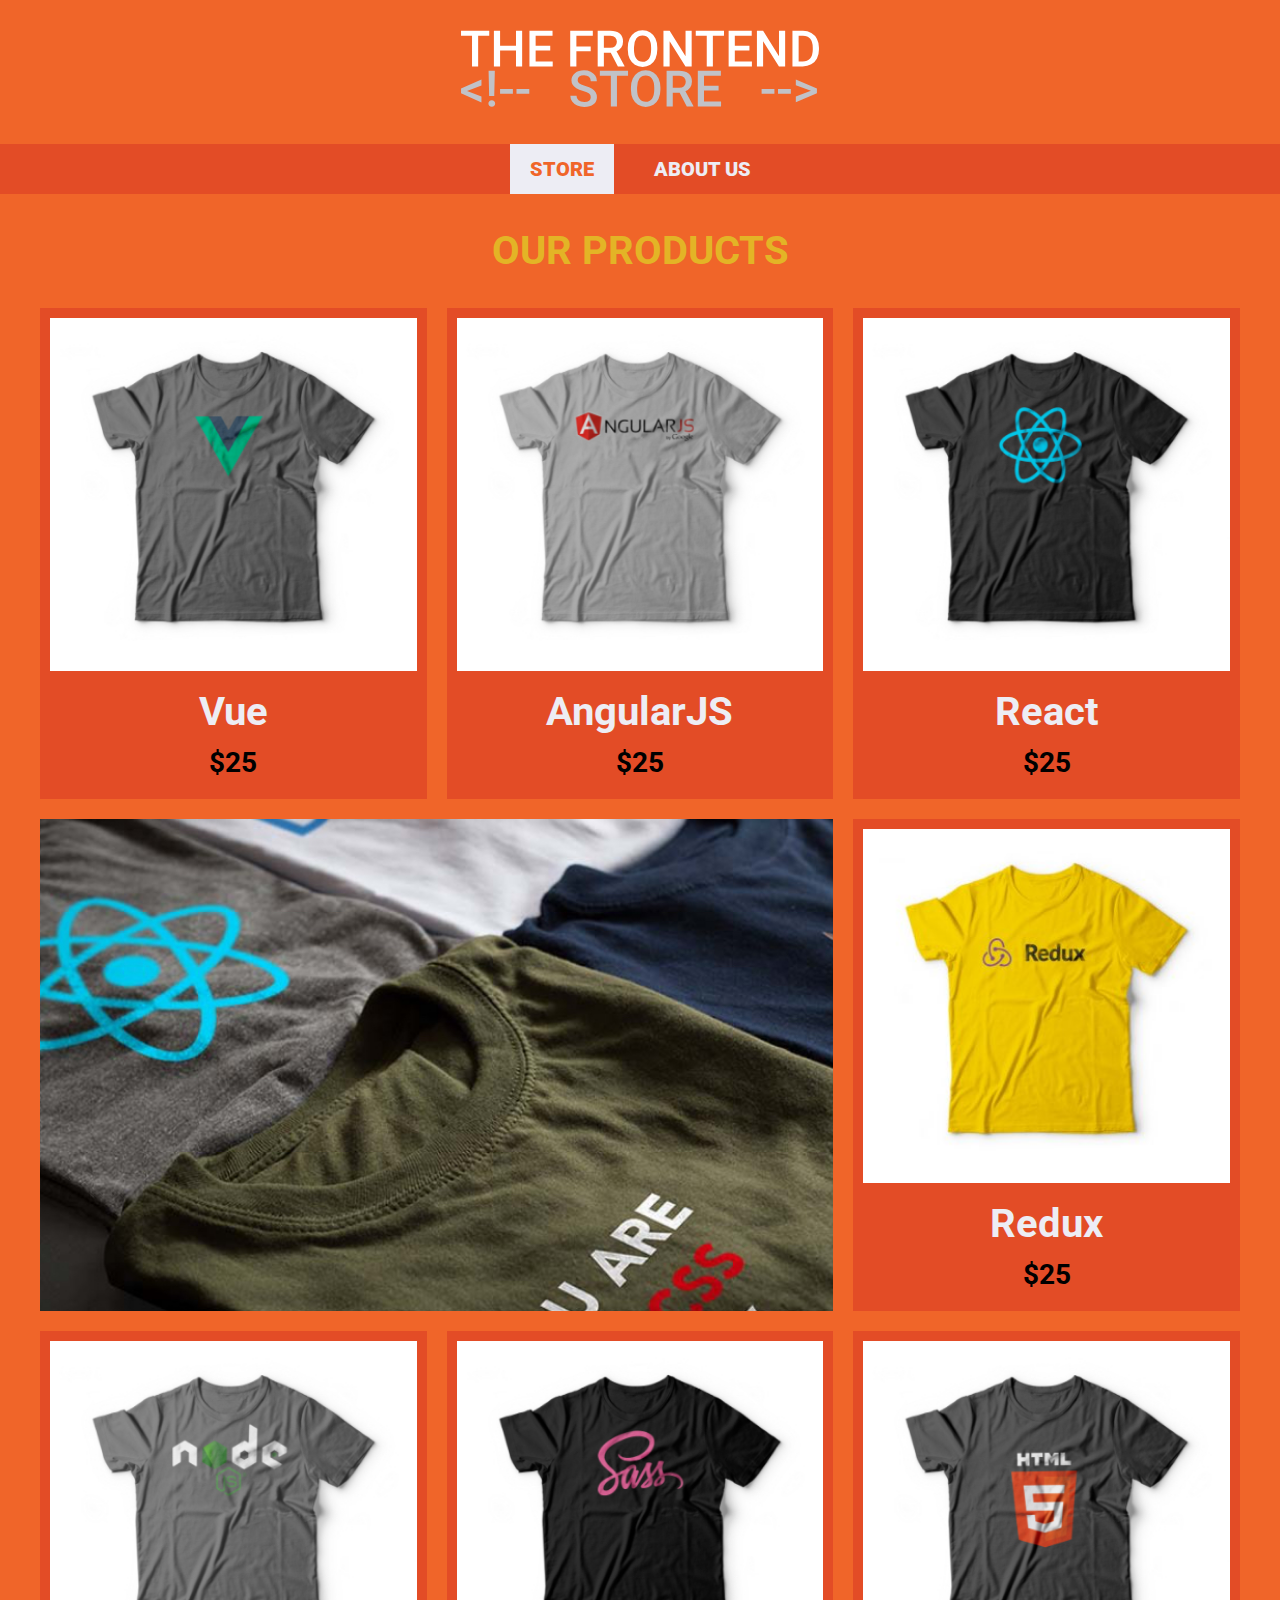
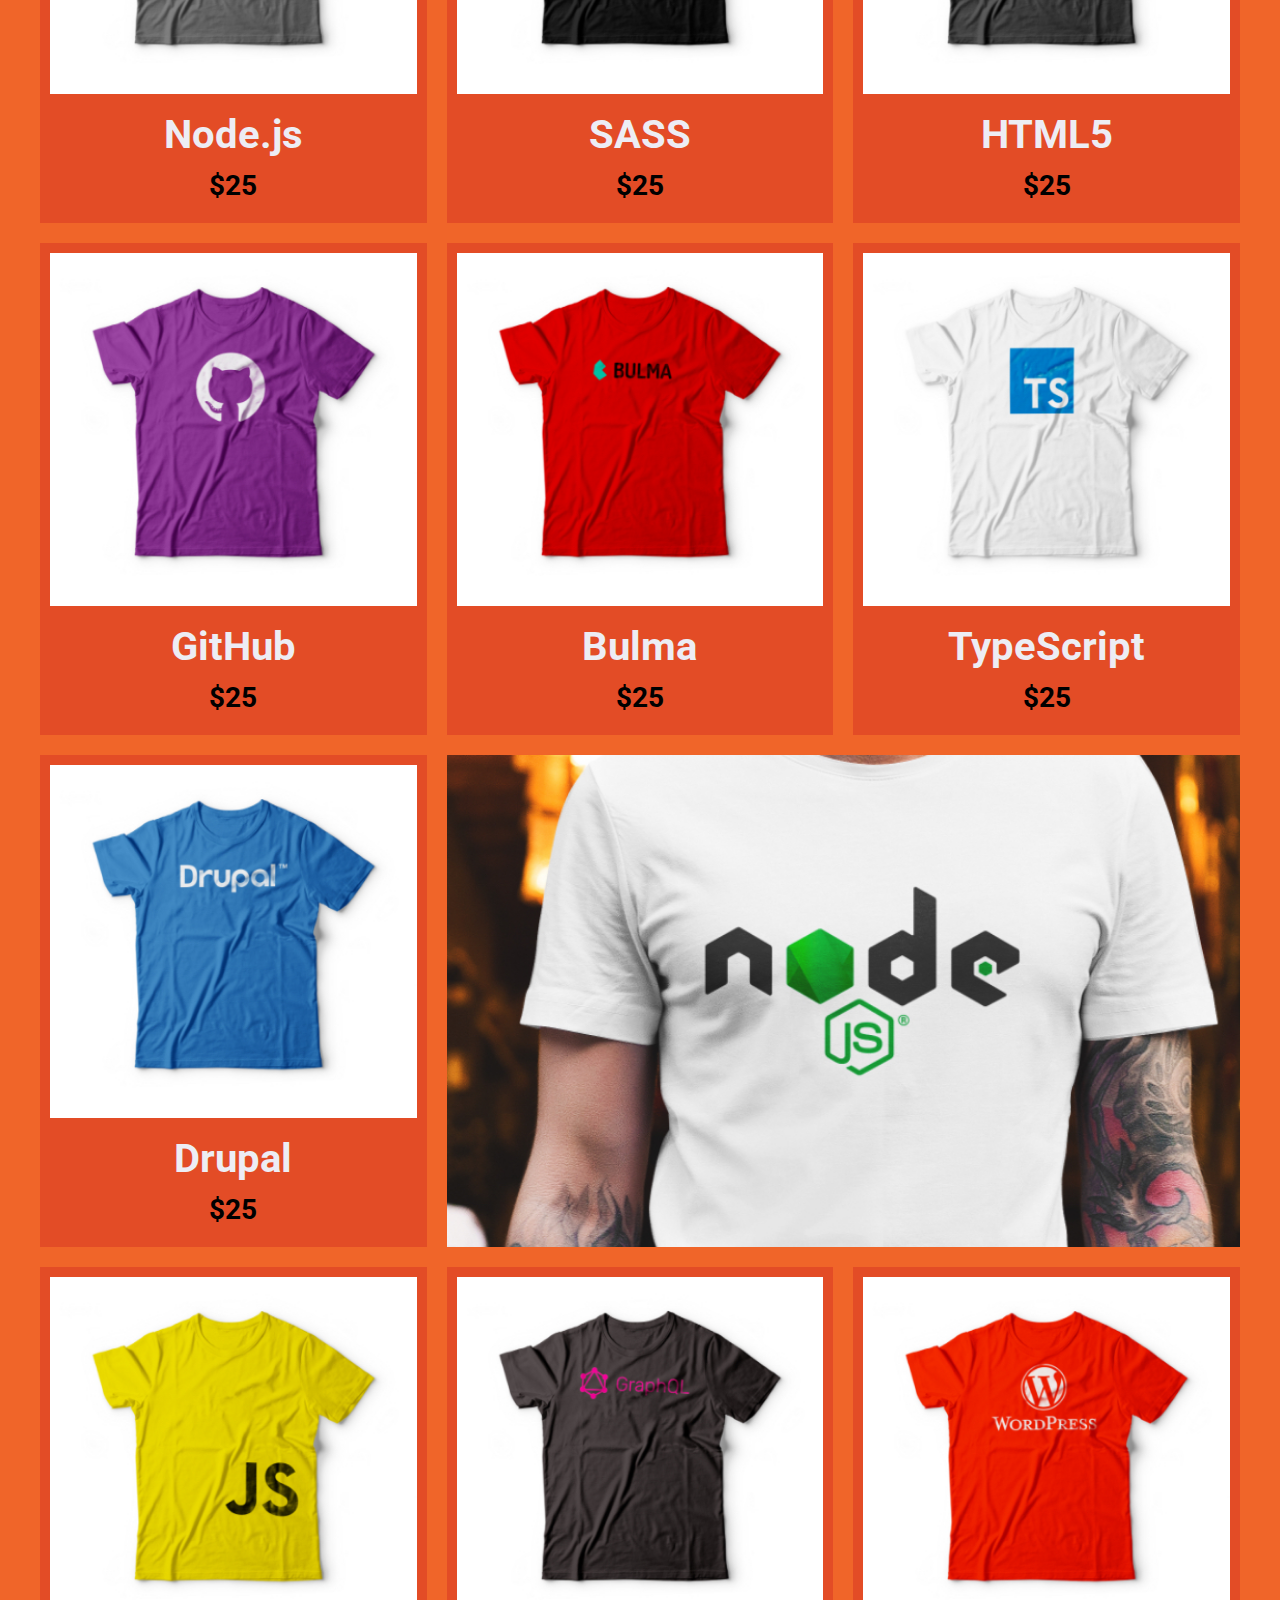
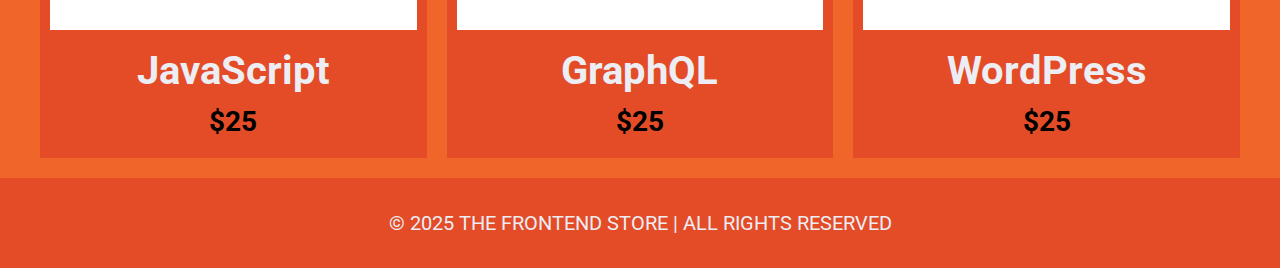
<file: index.html>
<!DOCTYPE html>
<html lang="en">

<head>
    <meta charset="UTF-8">
    <meta name="viewport" content="width=device-width, initial-scale=1.0">
    <title>The FrontEnd Store</title>
    <link rel="stylesheet" href="css/normalize.css">
    <link rel="preconnect" href="https://fonts.googleapis.com">
    <link rel="preconnect" href="https://fonts.gstatic.com" crossorigin>
    <link
        href="https://fonts.googleapis.com/css2?family=Open+Sans:ital,wght@0,300..800;1,300..800&family=Roboto:ital,wght@0,100..900;1,100..900&display=swap"
        rel="stylesheet">
    <link rel="stylesheet" href="css/styles.css">
</head>

<body>

    <header class="header">
        <a href="index.html">
            <img class="header__logo" src="img/new_logo.svg" alt="Logo">
        </a>
    </header>

    <nav class="navigation">
        <a class="navigation__link navigation__link--active" href="index.html">Store</a>
        <a class="navigation__link" href="about_us.html">About us</a>
    </nav>

    <main class="container">
        <h1>Our Products</h1>

        <div class="grid">
            <div class="product">
                <a href="product.html">
                    <img class="product__image" src="img/1.jpg" alt="Shirt image">
                    <div class="product__info">
                        <p class="product__name">Vue</p>
                        <p class="product__price">$25</p>
                    </div>
                </a>
            </div> <!-- .product -->
            <div class="product">
                <a href="product.html">
                    <img class="product__image" src="img/2.jpg" alt="Shirt image">
                    <div class="product__info">
                        <p class="product__name">AngularJS</p>
                        <p class="product__price">$25</p>
                    </div>
                </a>
            </div> <!-- .product -->
            <div class="product">
                <a href="product.html">
                    <img class="product__image" src="img/3.jpg" alt="Shirt image">
                    <div class="product__info">
                        <p class="product__name">React</p>
                        <p class="product__price">$25</p>
                    </div>
                </a>
            </div> <!-- .product -->
            <div class="product">
                <a href="product.html">
                    <img class="product__image" src="img/4.jpg" alt="Shirt image">
                    <div class="product__info">
                        <p class="product__name">Redux</p>
                        <p class="product__price">$25</p>
                    </div>
                </a>
            </div> <!-- .product -->
            <div class="product">
                <a href="product.html">
                    <img class="product__image" src="img/5.jpg" alt="Shirt image">
                    <div class="product__info">
                        <p class="product__name">Node.js</p>
                        <p class="product__price">$25</p>
                    </div>
                </a>
            </div> <!-- .product -->
            <div class="product">
                <a href="product.html">
                    <img class="product__image" src="img/6.jpg" alt="Shirt image">
                    <div class="product__info">
                        <p class="product__name">SASS</p>
                        <p class="product__price">$25</p>
                    </div>
                </a>
            </div> <!-- .product -->
            <div class="product">
                <a href="product.html">
                    <img class="product__image" src="img/7.jpg" alt="Shirt image">
                    <div class="product__info">
                        <p class="product__name">HTML5</p>
                        <p class="product__price">$25</p>
                    </div>
                </a>
            </div> <!-- .product -->
            <div class="product">
                <a href="product.html">
                    <img class="product__image" src="img/8.jpg" alt="Shirt image">
                    <div class="product__info">
                        <p class="product__name">GitHub</p>
                        <p class="product__price">$25</p>
                    </div>
                </a>
            </div> <!-- .product -->
            <div class="product">
                <a href="product.html">
                    <img class="product__image" src="img/9.jpg" alt="Shirt image">
                    <div class="product__info">
                        <p class="product__name">Bulma</p>
                        <p class="product__price">$25</p>
                    </div>
                </a>
            </div> <!-- .product -->
            <div class="product">
                <a href="product.html">
                    <img class="product__image" src="img/10.jpg" alt="Shirt image">
                    <div class="product__info">
                        <p class="product__name">TypeScript</p>
                        <p class="product__price">$25</p>
                    </div>
                </a>
            </div> <!-- .product -->
            <div class="product">
                <a href="product.html">
                    <img class="product__image" src="img/11.jpg" alt="Shirt image">
                    <div class="product__info">
                        <p class="product__name">Drupal</p>
                        <p class="product__price">$25</p>
                    </div>
                </a>
            </div> <!-- .product -->
            <div class="product">
                <a href="product.html">
                    <img class="product__image" src="img/12.jpg" alt="Shirt image">
                    <div class="product__info">
                        <p class="product__name">JavaScript</p>
                        <p class="product__price">$25</p>
                    </div>
                </a>
            </div> <!-- .product -->
            <div class="product">
                <a href="product.html">
                    <img class="product__image" src="img/13.jpg" alt="Shirt image">
                    <div class="product__info">
                        <p class="product__name">GraphQL</p>
                        <p class="product__price">$25</p>
                    </div>
                </a>
            </div> <!-- .product -->
            <div class="product">
                <a href="product.html">
                    <img class="product__image" src="img/14.jpg" alt="Shirt image">
                    <div class="product__info">
                        <p class="product__name">WordPress</p>
                        <p class="product__price">$25</p>
                    </div>
                </a>
            </div> <!-- .product -->
            <div class="graphic graphic--shirts"></div>
            <div class="graphic graphic--node"></div>
        </div>
    </main>

    <footer class="footer">
        <p class="footer__text">
            © 2025 The Frontend Store | All rights reserved
        </p>
    </footer>

</body>

</html>
</file>
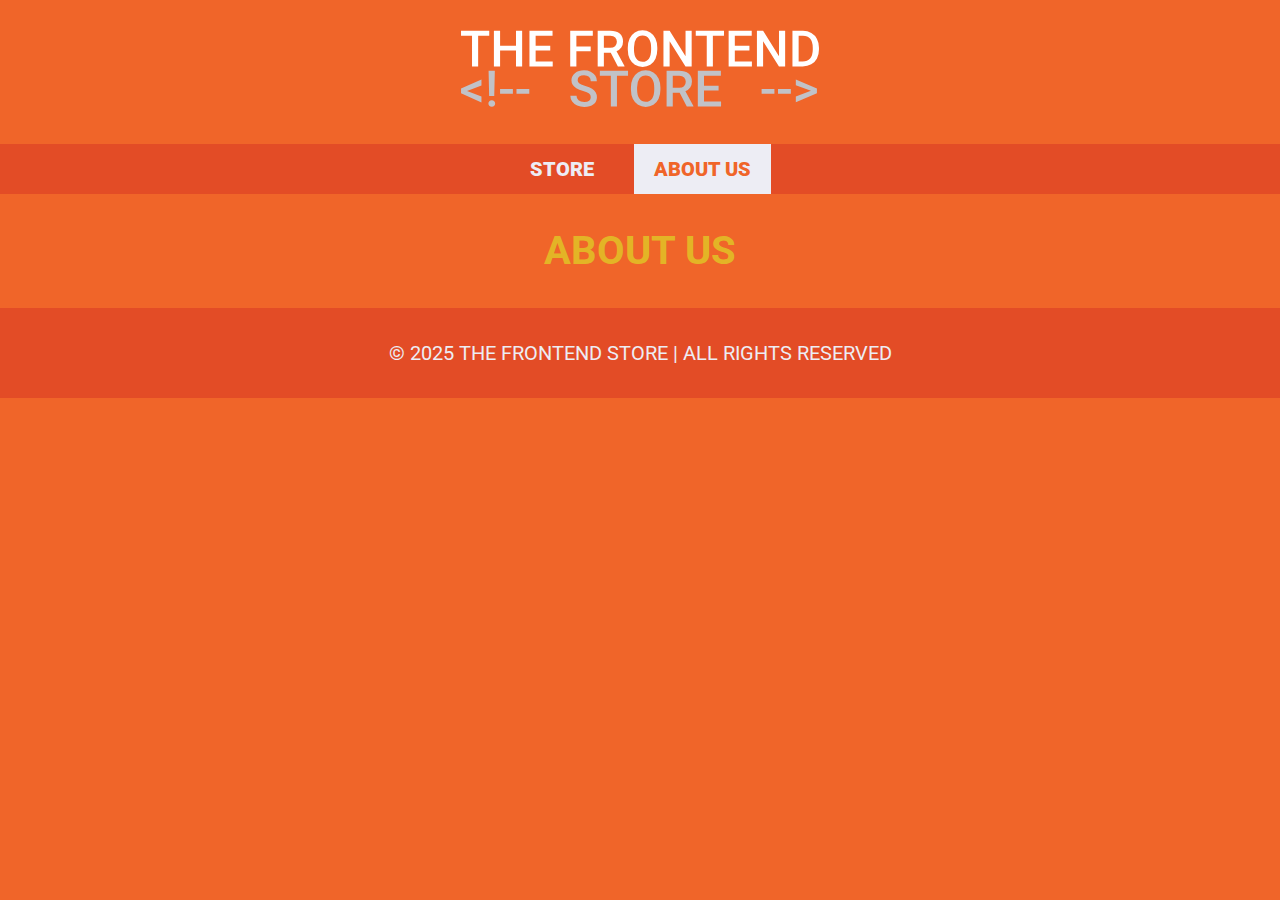
<file: about_us.html>
<!DOCTYPE html>
<html lang="en">

<head>
    <meta charset="UTF-8">
    <meta name="viewport" content="width=device-width, initial-scale=1.0">
    <title>The FrontEnd Store</title>
    <link rel="stylesheet" href="css/normalize.css">
    <link rel="preconnect" href="https://fonts.googleapis.com">
    <link rel="preconnect" href="https://fonts.gstatic.com" crossorigin>
    <link
        href="https://fonts.googleapis.com/css2?family=Open+Sans:ital,wght@0,300..800;1,300..800&family=Roboto:ital,wght@0,100..900;1,100..900&display=swap"
        rel="stylesheet">
    <link rel="stylesheet" href="css/styles.css">
</head>

<body>

    <header class="header">
        <a href="index.html">
            <img class="header__logo" src="img/new_logo.svg" alt="Logo">
        </a>
    </header>

    <nav class="navigation">
        <a class="navigation__link" href="index.html">Store</a>
        <a class="navigation__link navigation__link--active" href="about_us.html">About us</a>
    </nav>

    <main class="container">
        <h1>About us</h1>
    </main>

    <footer class="footer">
        <p class="footer__text">
            © 2025 The Frontend Store | All rights reserved
        </p>
    </footer>

</body>

</html>
</file>
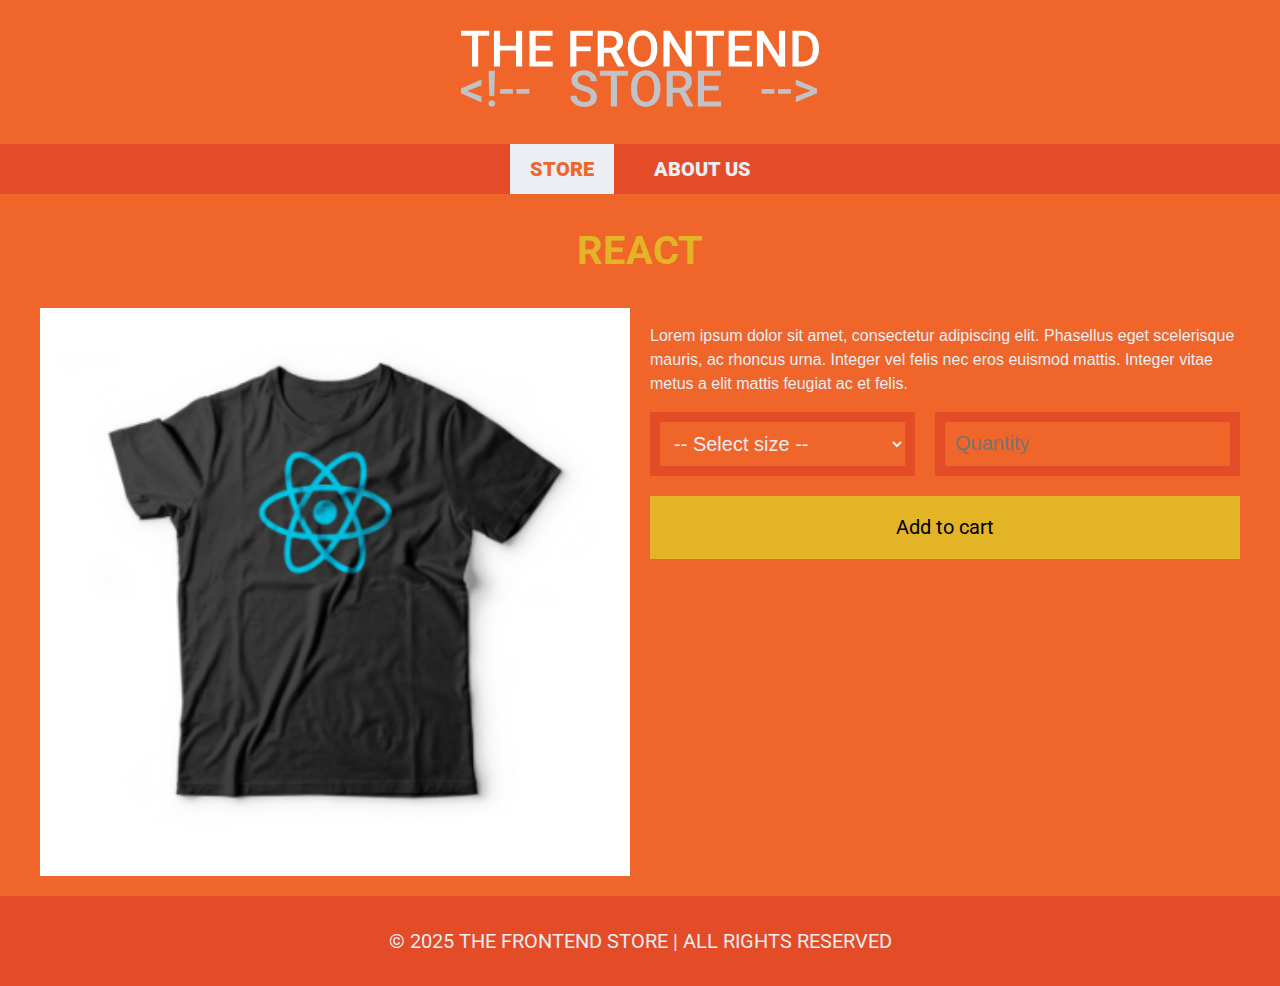
<file: product.html>
<!DOCTYPE html>
<html lang="en">

<head>
    <meta charset="UTF-8">
    <meta name="viewport" content="width=device-width, initial-scale=1.0">
    <title>The FrontEnd Store</title>
    <link rel="stylesheet" href="css/normalize.css">
    <link rel="preconnect" href="https://fonts.googleapis.com">
    <link rel="preconnect" href="https://fonts.gstatic.com" crossorigin>
    <link
        href="https://fonts.googleapis.com/css2?family=Open+Sans:ital,wght@0,300..800;1,300..800&family=Roboto:ital,wght@0,100..900;1,100..900&display=swap"
        rel="stylesheet">
    <link rel="stylesheet" href="css/styles.css">
</head>

<body>

    <header class="header">
        <a href="index.html">
            <img class="header__logo" src="img/new_logo.svg" alt="Logo">
        </a>
    </header>

    <nav class="navigation">
        <a class="navigation__link navigation__link--active" href="index.html">Store</a>
        <a class="navigation__link" href="about_us.html">About us</a>
    </nav>

    <main class="container">
        <h1>React</h1>
        <div class="shirt">
            <img src="/img/3.jpg" alt="Product image" class="shirt__image">
            <div class="shirt__content">
                <p>Lorem ipsum dolor sit amet, consectetur adipiscing elit. Phasellus eget scelerisque mauris, ac
                    rhoncus urna. Integer vel felis nec eros euismod mattis. Integer vitae metus a elit mattis feugiat
                    ac et felis.
                </p>
                <form class="form">
                    <select class="form__field">
                        <option disabled selected>-- Select size --</option>
                        <option>X-Small</option>
                        <option>Small</option>
                        <option>Medium</option>
                        <option>Large</option>
                        <option>X-Large</option>
                        <option>XX-Large</option>
                    </select>
                    <input class="form__field" type="number" placeholder="Quantity" min="1">
                    <input class="form__submit" type="submit" value="Add to cart">
                </form>
            </div>
        </div>
    </main>

    <footer class="footer">
        <p class="footer__text">
            © 2025 The Frontend Store | All rights reserved
        </p>
    </footer>

</body>

</html>
</file>
<file: css/styles.css>
:root {
    --primary: #f06529;
    --dark-primary: #e34c26;
    --secondary: #e3b426;
    --dark-secondary: #c79b1a;
    --gray: #c1c2c7;
    --ghost: #ededf4;
    --black: #000;

    --main-font: "Roboto", sans-serif;
}

html {
    font-size: 62.5%;
    box-sizing: border-box;
}

*, *:before, *:after {
    box-sizing: inherit;
}

/* Globals */
body {
    background-color: var(--primary);
    font-size: 1.6rem;
    line-height: 1.5;
}

p {
    font-family: Arial, Helvetica, sans-serif;
    font-size: 1.6rem;
    color: var(--ghost);
}

a {
    text-decoration: none;
}

img {
    width: 100%;
}

.container {
    max-width: 120rem;
    margin: 0 auto;
}

h1, h2, h3 {
    text-transform: uppercase;
    text-align: center;
    font-family: var(--main-font);
    color: var(--secondary);
}

h1 {
    font-size: 4rem;
}

h2 {
    font-size: 3.2rem;
}

h3 {
    font-size: 2.4rem;
}

/* Header */
.header {
    display: flex;
    justify-content: center;
}

.header__logo {
    margin: 2rem 0;
}

/* Footer */
.footer {
    background-color: var(--dark-primary);
    margin-top: 2rem;
    padding: 1rem 0;
}

.footer__text {
    font-family: var(--main-font);
    text-transform: uppercase;
    text-align: center;
    font-size: 2rem;
}

/* Navigation bar */
.navigation {
    background-color: var(--dark-primary);
    display: flex;
    justify-content: center;
    gap: 2rem;
}

.navigation__link {
    color: var(--ghost);
    padding: 1rem 2rem;
    font-family: var(--main-font);
    font-size: 2rem;
    font-weight: 900;
    text-transform: uppercase;
}

.navigation__link--active,
.navigation__link:hover {
    background-color: var(--ghost);
    color: var(--primary);
}

/* Grid */
.grid {
    display: grid;
    grid-template-columns: repeat(2, minmax(0, 1fr));
    gap: 2rem;
}

@media (min-width: 768px) {
    .grid {
        grid-template-columns: repeat(3, 1fr);
    }
}

/* Products */
.product {
    background-color: var(--dark-primary);
    padding: 1rem;
}

.product__name {
    font-size: 4rem;
}

.product__price {
    font-size: 2.8rem;
    color: var(--black);
}

.product__name,
.product__price {
    font-family: var(--main-font);
    font-weight: 700;
    text-align: center;
    margin: 1rem 0;
    line-height: 1.2;
}

/* Graphics */
.graphic {
    background-repeat: no-repeat;
    background-size: cover;
    min-height: 30rem;
    grid-column: 1 / 3;
}

.graphic--shirts {
    background-image: url(../img/grafico1.jpg);
    grid-row: 2 / 3;
}

.graphic--node {
    background-image: url(../img/grafico2.jpg);
    grid-row: 8 / 9;
}

@media (min-width: 768px) {
    .graphic--node {
        grid-row: 5 / 6;
        grid-column: 2 / 4;
    }
}

/* About us */
.about {
    display: grid;
    grid-template-rows: repeat(2, auto);
}

@media (min-width: 768px) {
    .about {
        grid-template-columns: repeat(2, 1fr);
        column-gap: 2rem;
    }
}

.about__image {
    grid-row: 1 / 2;
}

@media (min-width: 768px) {
    .about__image {
        grid-column: 2 / 3;
        margin: auto 0;
    }
}

/* Advantages */
.advantages {
    display: grid;
    grid-template-columns: repeat(2, 1fr);
    gap: 2rem;
}

@media (min-width: 768px) {
    .advantages {
        grid-template-columns: repeat(4, 1fr);
        column-gap: 1rem;
    }
}

.advantage {
    text-align: center;
    padding: 1rem;
}

.advantage__title {
    margin: 0;
}

/* Shirt page */
@media (min-width: 768px) {
    .shirt {
        display: grid;
        grid-template-columns: repeat(2, 1fr);
        column-gap: 2rem;
    }
}

.form {
    display: grid;
    grid-template-columns: repeat(2, 1fr);
    gap: 2rem;
}

.form__field {
    font-family: Arial, Helvetica, sans-serif;
    font-size: 2rem;
    border: 1rem solid var(--dark-primary);
    padding: 1rem;
    background-color: transparent;
    color: var(--ghost);
}

.form__submit {
    border: none;
    background-color: var(--secondary);
    font-size: 2rem;
    font-family: var(--main-font);
    padding: 2rem;
    transition: background-color 0.3s ease;
    grid-column: 1 / 3;
}

.form__submit:hover {
    cursor: pointer;
    background-color: var(--dark-secondary);
}
</file>
